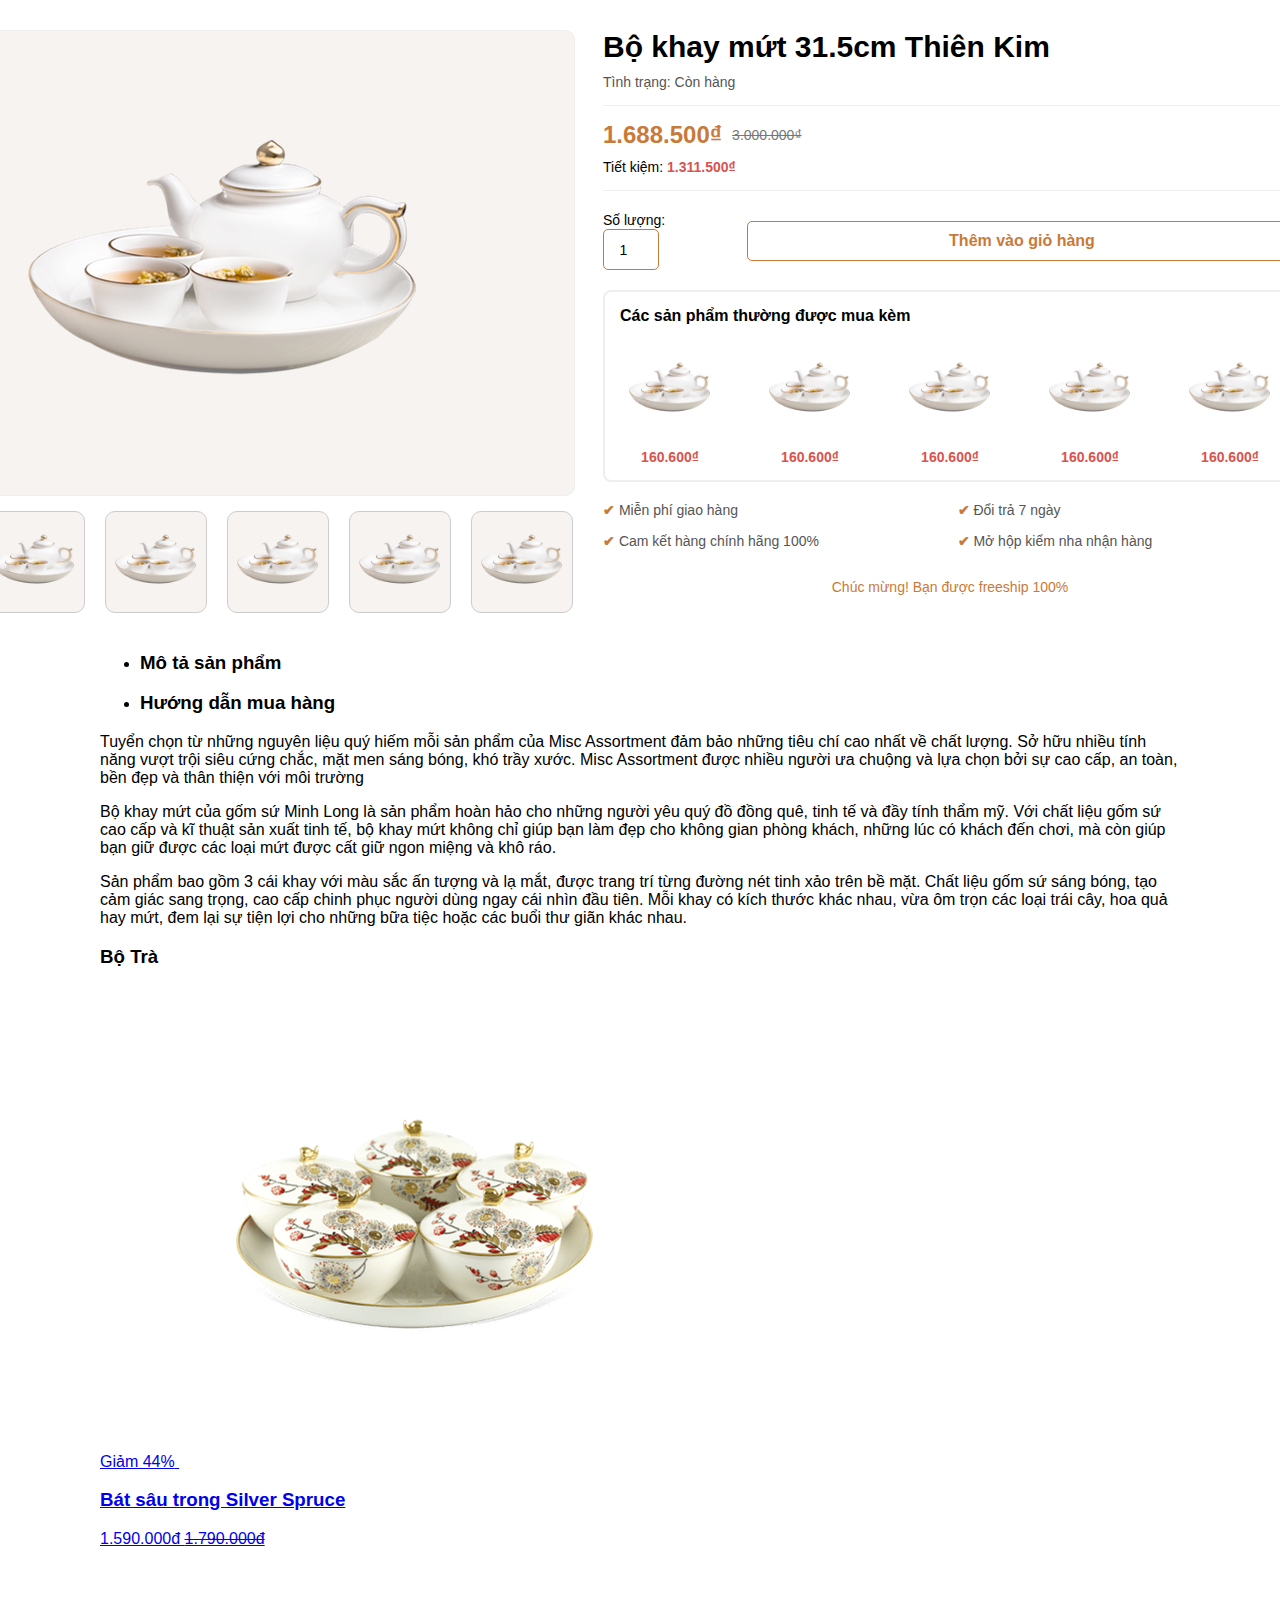
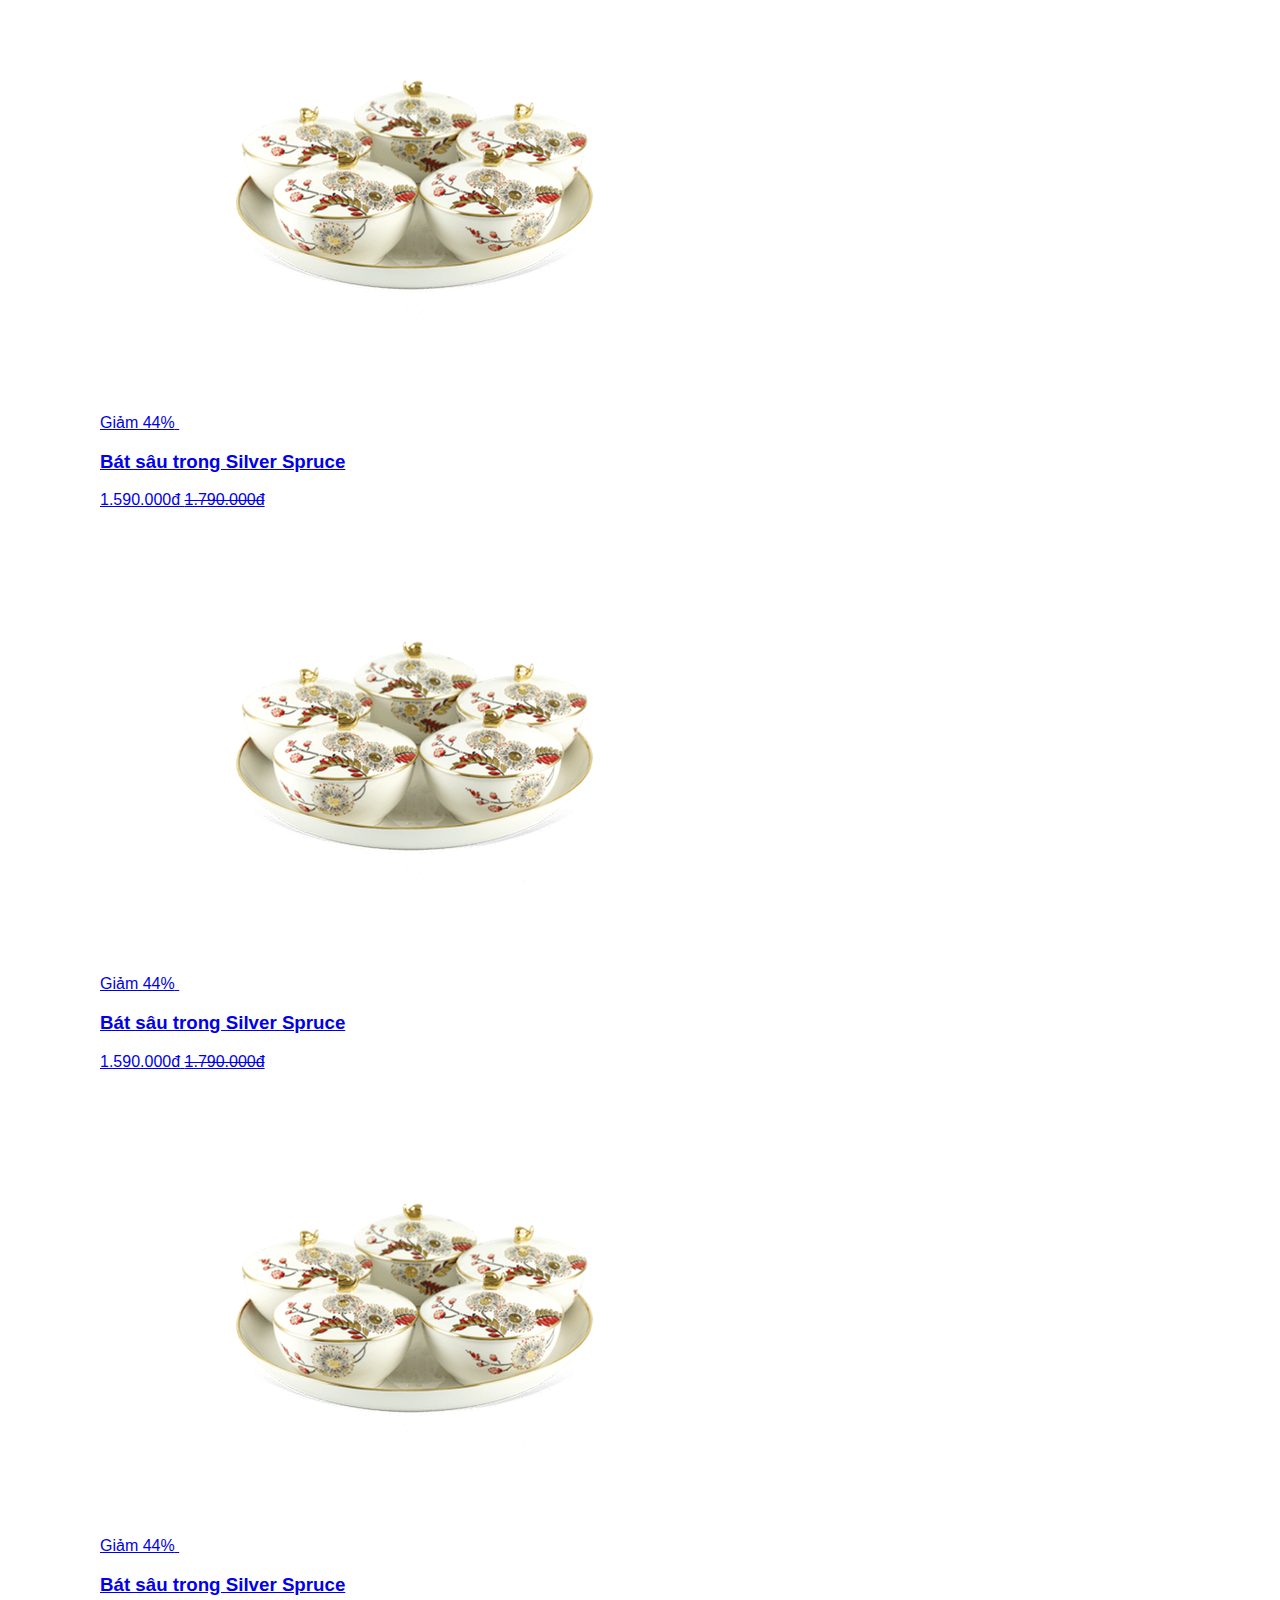
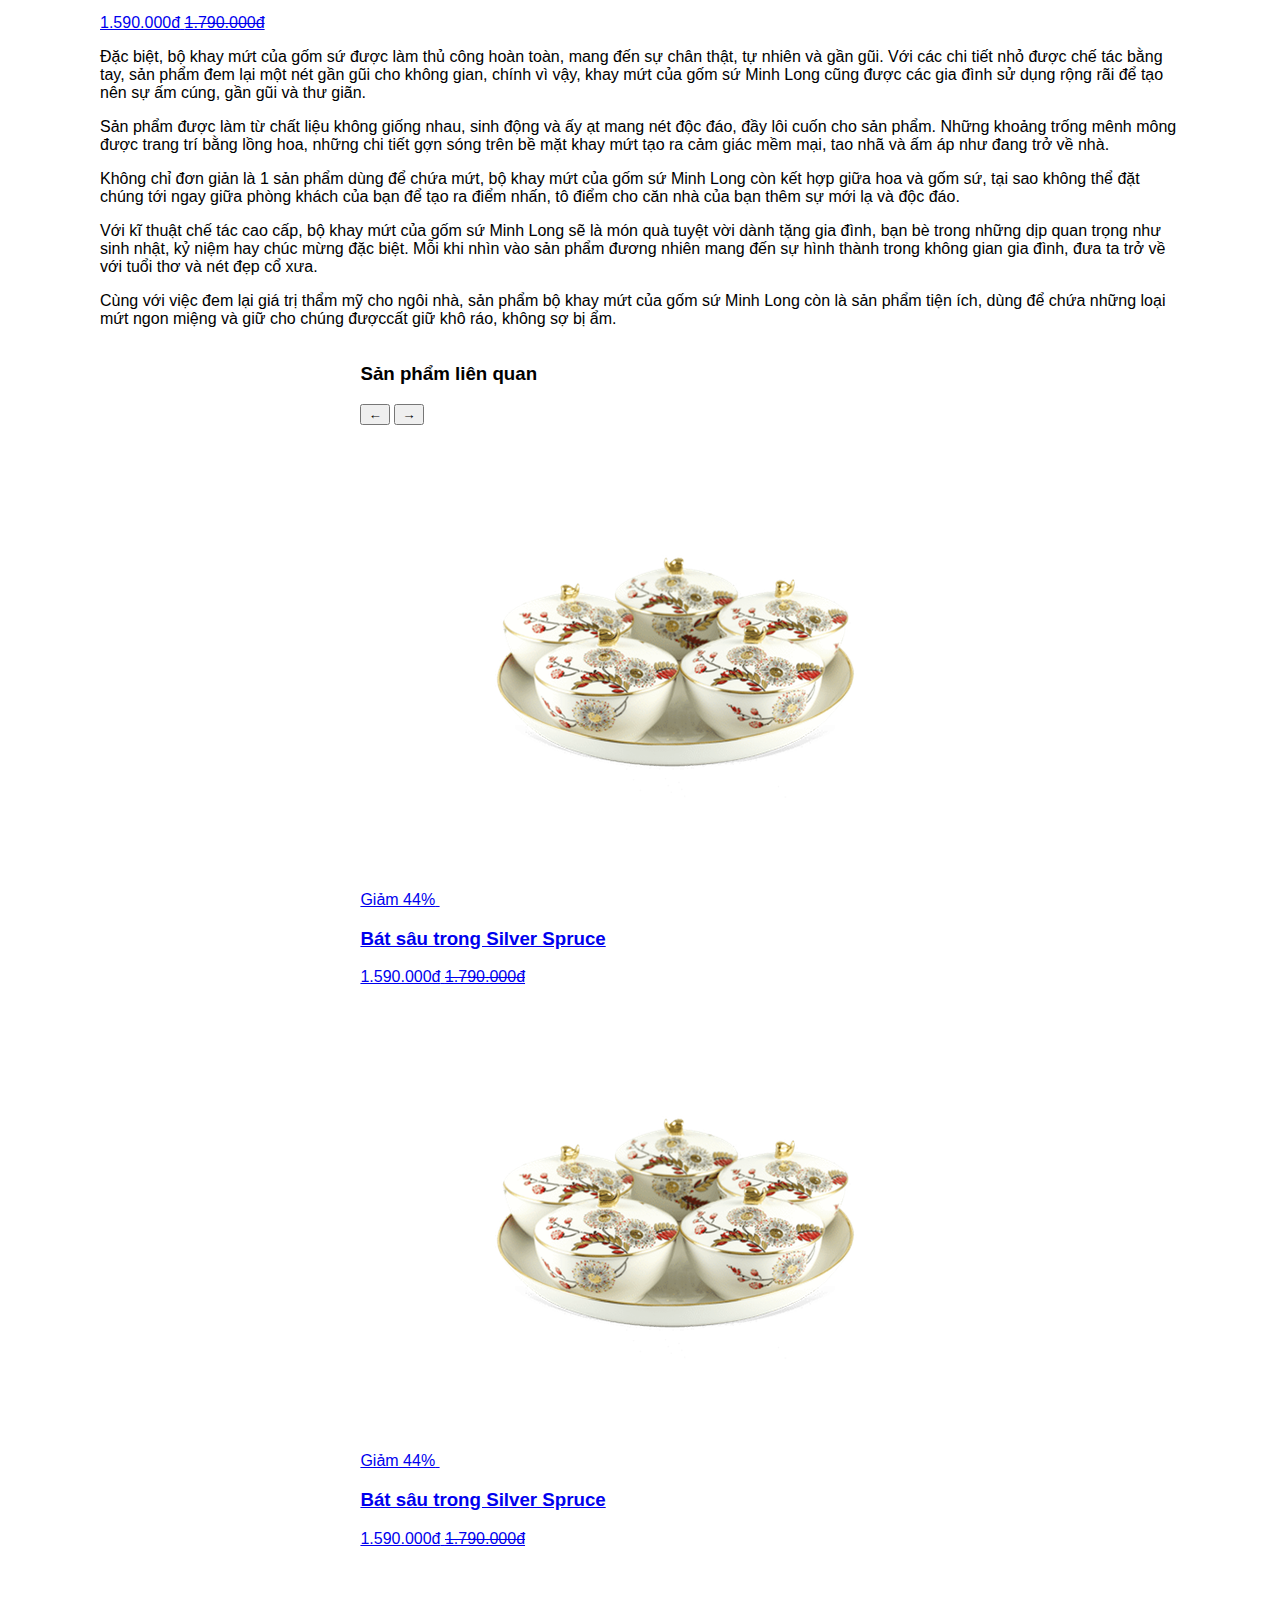
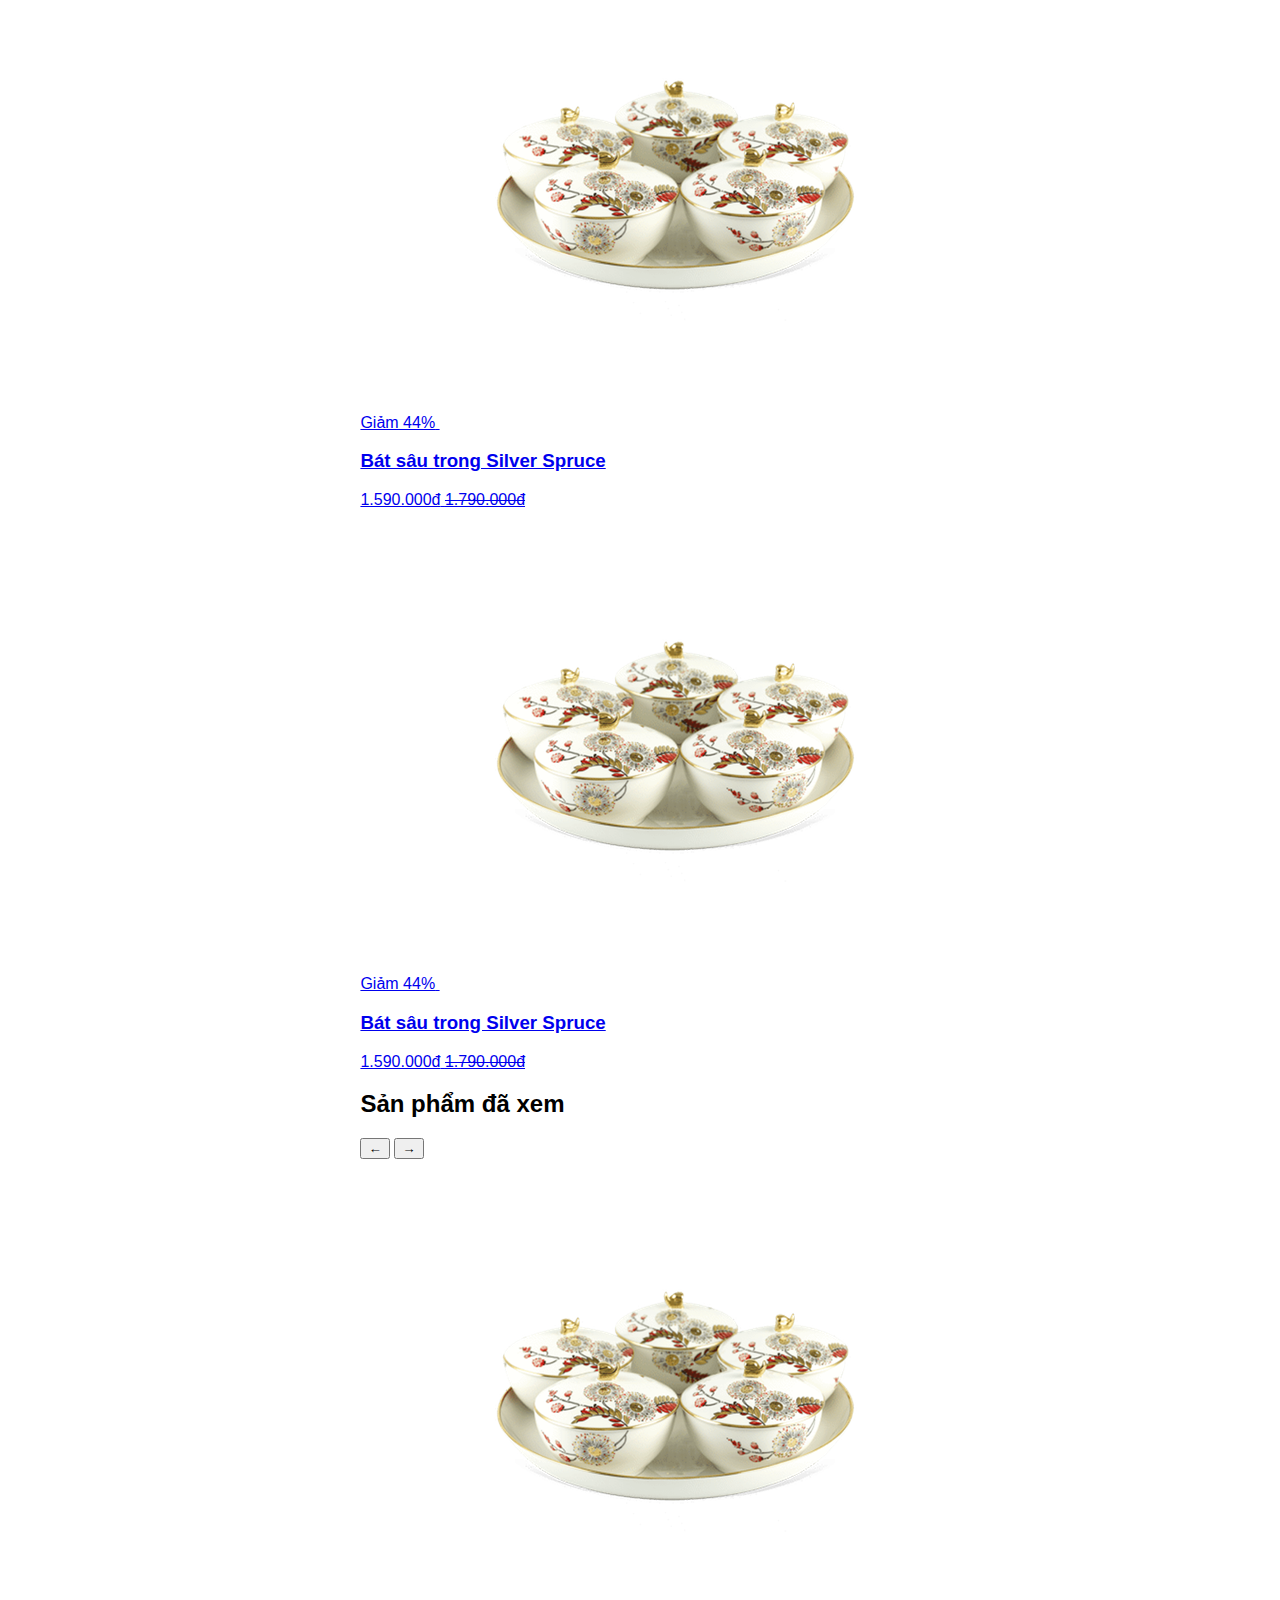
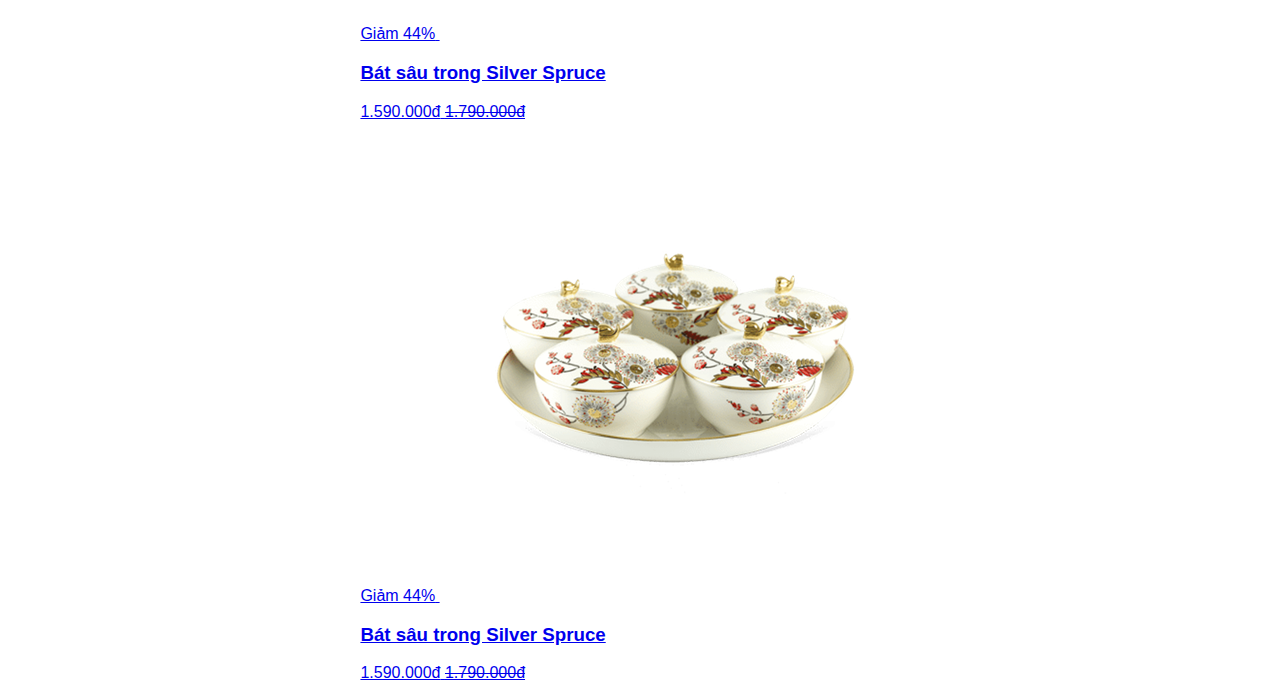
<file: productdetail.html>
<!DOCTYPE html>
<html lang="en">
<head>
    <meta charset="UTF-8">
    <title>Product-Detail</title>
    <link rel="stylesheet" href="css/productdetail.css">
</head>
<body>
<div class="product-page">
<section class="product-details">
    <div class="container">
            <div class="product-gallery">
                <div class="product-img">
                    <a href="#">
                        <img src="public\botra.png" alt="botra">
                    </a>
                </div>
                <ul class="product-imgs">
                    <li>
                        <a href="#">
                            <img src="public\botra.png" alt="botra" class="active">
                        </a>
                    </li>
                    <li>
                        <a href="#">
                            <img src="public\botra.png" alt="botra">
                        </a>
                    </li>
                    <li>
                        <a href="#">
                            <img src="public\botra.png" alt="botra">
                        </a>
                    </li>
                    <li>
                        <a href="#">
                            <img src="public\botra.png" alt="botra">
                        </a>
                    </li>
                    <li>
                        <a href="#">
                            <img src="public\botra.png" alt="botra">
                        </a>
                    </li>
                </ul>
            </div>
            <div class="product-detail-info">
                <h2>Bộ khay mứt 31.5cm Thiên Kim</h2>
                <div class="inventory">
                    <span>Tình trạng: </span>
                    <span> Còn hàng</span>
                </div>
                <div class="product-price">
                    <div class="prices">
                        <span class="price">1.688.500₫</span>
                        <del class="compare-price">3.000.000₫</del>
                    </div>
                    <div class="sale">
                        <span class="save-label">Tiết kiệm:</span>
                        <span class="save-amount">1.311.500₫</span>
                    </div>
                </div>
                <div class="product-amount-cart">
                    <div class="quantity">
                        <label for="quantity">Số lượng: </label>
                        <input type="number" id="quantity" value="1" min="1">
                    </div>
                    <div class="cart">
                        <button type="button">Thêm vào giỏ hàng</button>
                    </div>
                </div>
                <div class="combo">
                    <h3>Các sản phẩm thường được mua kèm</h3>
                    <ul>
                        <li>
                            <a href="#">
                                <img src="public\botra.png" alt="botra">
                            </a>
                            <div class="price-box">160.600₫</div>
                        </li>
                        <li>
                            <a href="#">
                                <img src="public\botra.png" alt="botra">
                            </a>
                            <div class="price-box">160.600₫</div>
                        </li>
                        <li>
                            <a href="#">
                                <img src="public\botra.png" alt="botra">
                            </a>
                            <div class="price-box">160.600₫</div>
                        </li>
                        <li>
                            <a href="#">
                                <img src="public\botra.png" alt="botra">
                            </a>
                            <div class="price-box">160.600₫</div>
                        </li>
                        <li>
                            <a href="#">
                                <img src="public\botra.png" alt="botra">
                            </a>
                            <div class="price-box">160.600₫</div>
                        </li>
                    </ul>
                </div>
                <ul>
                    <li>
                        <i class=""></i>
                        <span>Miễn phí giao hàng</span>
                    </li>
                    <li>
                        <i style=""></i>
                        <span>Đổi trả 7 ngày</span>
                    </li>
                    <li>
                        <i style=""></i>
                        <span>Cam kết hàng chính hãng 100%</span>
                    </li>
                    <li>
                        <i style=""></i>
                        <span>Mở hộp kiểm nha nhận hàng</span>
                    </li>
                </ul>
                <div class="notice">
                    <span>Chúc mừng! Bạn được freeship 100%</span>
                </div>
            </div>
        </div>
</section>
<section class="product-description">
<div class="container">
    <div class="product-tab">
        <ul>
            <li class="tab-link active">
                <h3>Mô tả sản phẩm</h3>
            </li>
            <li class="tab-link">
                <h3>Hướng dẫn mua hàng</h3>
            </li>
        </ul>
        <div class="tab">
            <div class="tab-content">
                <div class="product-content">
                    <p>Tuyển chọn từ những nguyên liệu quý hiếm mỗi sản phẩm của Misc Assortment đảm bảo những tiêu chí cao nhất về chất lượng. Sở hữu nhiều tính năng vượt trội siêu cứng chắc, mặt men sáng bóng, khó trầy xước. Misc Assortment được nhiều người ưa chuộng và lựa chọn bởi sự cao cấp, an toàn, bền đẹp và thân thiện với môi trường</p>
                    <p>Bộ khay mứt của gốm sứ Minh Long là sản phẩm hoàn hảo cho những người yêu quý đồ đồng quê, tinh tế và đầy tính thẩm mỹ. Với chất liệu gốm sứ cao cấp và kĩ thuật sản xuất tinh tế, bộ khay mứt không chỉ giúp bạn làm đẹp cho không gian phòng khách, những lúc có khách đến chơi, mà còn giúp bạn giữ được các loại mứt được cất giữ ngon miệng và khô ráo.</p>
                    <p>Sản phẩm bao gồm 3 cái khay với màu sắc ấn tượng và lạ mắt, được trang trí từng đường nét tinh xảo trên bề mặt. Chất liệu gốm sứ sáng bóng, tạo cảm giác sang trọng, cao cấp chinh phục người dùng ngay cái nhìn đầu tiên. Mỗi khay có kích thước khác nhau, vừa ôm trọn các loại trái cây, hoa quả hay mứt, đem lại sự tiện lợi cho những bữa tiệc hoặc các buổi thư giãn khác nhau. </p>
                    <h3>Bộ Trà</h3>
                    <div class="product-grid">
                        <div class="product-card">
                            <a href="#" class="product-link">
                                <div class="product-img">
                                    <span class="sale">Giảm 44%</span>
                                    <img src="public\bokhay.webp" alt="Bokhay">
                                </div>
                                <div class="product-info">
                                    <h3>Bát sâu trong Silver Spruce</h3>
                                    <span class="price">1.590.000đ</span>
                                    <del class="compare-price">1.790.000đ</del>
                                </div>
                            </a>
                        </div>
                        <div class="product-card">
                            <a href="#" class="product-link">
                                <div class="product-img">
                                    <span class="sale">Giảm 44%</span>
                                    <img src="public\bokhay.webp" alt="Bokhay">
                                </div>
                                <div class="product-info">
                                    <h3>Bát sâu trong Silver Spruce</h3>
                                    <span class="price">1.590.000đ</span>
                                    <del class="compare-price">1.790.000đ</del>
                                </div>
                            </a>
                        </div>
                        <div class="product-card">
                            <a href="#" class="product-link">
                                <div class="product-img">
                                    <span class="sale">Giảm 44%</span>
                                    <img src="public\bokhay.webp" alt="Bokhay">
                                </div>
                                <div class="product-info">
                                    <h3>Bát sâu trong Silver Spruce</h3>
                                    <span class="price">1.590.000đ</span>
                                    <del class="compare-price">1.790.000đ</del>
                                </div>
                            </a>
                        </div>
                        <div class="product-card">
                            <a href="#" class="product-link">
                                <div class="product-img">
                                    <span class="sale">Giảm 44%</span>
                                    <img src="public\bokhay.webp" alt="Bokhay">
                                </div>
                                <div class="product-info">
                                    <h3>Bát sâu trong Silver Spruce</h3>
                                    <span class="price">1.590.000đ</span>
                                    <del class="compare-price">1.790.000đ</del>
                                </div>
                            </a>
                        </div>
                    </div>
                    <p>Đặc biệt, bộ khay mứt của gốm sứ được làm thủ công hoàn toàn, mang đến sự chân thật, tự nhiên và gần gũi. Với các chi tiết nhỏ được chế tác bằng tay, sản phẩm đem lại một nét gần gũi cho không gian, chính vì vậy, khay mứt của gốm sứ Minh Long cũng được các gia đình sử dụng rộng rãi để tạo nên sự ấm cúng, gần gũi và thư giãn.</p>
                    <p>Sản phẩm được làm từ chất liệu không giống nhau, sinh động và ấy ạt mang nét độc đáo, đầy lôi cuốn cho sản phẩm. Những khoảng trống mênh mông được trang trí bằng lồng hoa, những chi tiết gợn sóng trên bề mặt khay mứt tạo ra cảm giác mềm mại, tao nhã và ấm áp như đang trở về nhà. </p>
                    <p>Không chỉ đơn giản là 1 sản phẩm dùng để chứa mứt, bộ khay mứt của gốm sứ Minh Long còn kết hợp giữa hoa và gốm sứ, tại sao không thể đặt chúng tới ngay giữa phòng khách của bạn để tạo ra điểm nhấn, tô điểm cho căn nhà của bạn thêm sự mới lạ và độc đáo.</p>
                    <p>Với kĩ thuật chế tác cao cấp, bộ khay mứt của gốm sứ Minh Long sẽ là món quà tuyệt vời dành tặng gia đình, bạn bè trong những dịp quan trọng như sinh nhật, kỷ niệm hay chúc mừng đặc biệt. Mỗi khi nhìn vào sản phẩm đương nhiên mang đến sự hình thành trong không gian gia đình, đưa ta trở về với tuổi thơ và nét đẹp cổ xưa.</p>
                    <p>Cùng với việc đem lại giá trị thẩm mỹ cho ngôi nhà, sản phẩm bộ khay mứt của gốm sứ Minh Long còn là sản phẩm tiện ích, dùng để chứa những loại mứt ngon miệng và giữ cho chúng đượccất giữ khô ráo, không sợ bị ẩm.</p>
                </div>
            </div>
        </div>
    </div>
</div>
</section>
    <section class="product-relate">
        <div class="container">
            <div class="carousel">
                <h3>Sản phẩm liên quan</h3>
                <div class="arrows">
                    <button type="button" class="prev">←</button>
                    <button type="button" class="next">→</button>
                </div>
            </div>
            <div class="product-grid">
                <div class="product-card">
                    <a href="#" class="product-link">
                        <div class="product-img">
                            <span class="sale">Giảm 44%</span>
                            <img src="public\bokhay.webp" alt="Bokhay">
                        </div>
                        <div class="product-info">
                            <h3>Bát sâu trong Silver Spruce</h3>
                            <span class="price">1.590.000đ</span>
                            <del class="compare-price">1.790.000đ</del>
                        </div>
                    </a>
                </div>
                <div class="product-card">
                    <a href="#" class="product-link">
                        <div class="product-img">
                            <span class="sale">Giảm 44%</span>
                            <img src="public\bokhay.webp" alt="Bokhay">
                        </div>
                        <div class="product-info">
                            <h3>Bát sâu trong Silver Spruce</h3>
                            <span class="price">1.590.000đ</span>
                            <del class="compare-price">1.790.000đ</del>
                        </div>
                    </a>
                </div>
                <div class="product-card">
                    <a href="#" class="product-link">
                        <div class="product-img">
                            <span class="sale">Giảm 44%</span>
                            <img src="public\bokhay.webp" alt="Bokhay">
                        </div>
                        <div class="product-info">
                            <h3>Bát sâu trong Silver Spruce</h3>
                            <span class="price">1.590.000đ</span>
                            <del class="compare-price">1.790.000đ</del>
                        </div>
                    </a>
                </div>
                <div class="product-card">
                    <a href="#" class="product-link">
                        <div class="product-img">
                            <span class="sale">Giảm 44%</span>
                            <img src="public\bokhay.webp" alt="Bokhay">
                        </div>
                        <div class="product-info">
                            <h3>Bát sâu trong Silver Spruce</h3>
                            <span class="price">1.590.000đ</span>
                            <del class="compare-price">1.790.000đ</del>
                        </div>
                    </a>
                </div>
            </div>
        </div>
    </section>

    <section class="product-watched">
        <div class="container">
            <div class="carousel">
                <h2>Sản phẩm đã xem</h2>
                <div class="arrows">
                    <button type="button" class="prev">←</button>
                    <button type="button" class="next">→</button>
                </div>
            </div>
            <div class="product-grid">
            <div class="product-card">
                <a href="#" class="product-link">
                    <div class="product-img">
                        <span class="sale">Giảm 44%</span>
                        <img src="public\bokhay.webp" alt="Bokhay">
                    </div>
                    <div class="product-info">
                        <h3>Bát sâu trong Silver Spruce</h3>
                        <span class="price">1.590.000đ</span>
                        <del class="compare-price">1.790.000đ</del>
                    </div>
                </a>
            </div>
            <div class="product-card">
                <a href="#" class="product-link">
                    <div class="product-img">
                        <span class="sale">Giảm 44%</span>
                        <img src="public\bokhay.webp" alt="Bokhay">
                    </div>
                    <div class="product-info">
                        <h3>Bát sâu trong Silver Spruce</h3>
                        <span class="price">1.590.000đ</span>
                        <del class="compare-price">1.790.000đ</del>
                    </div>
                    </a>
                </div>
             </div>
        </div>
    </section>
</div>
</body>
</html>
</file>
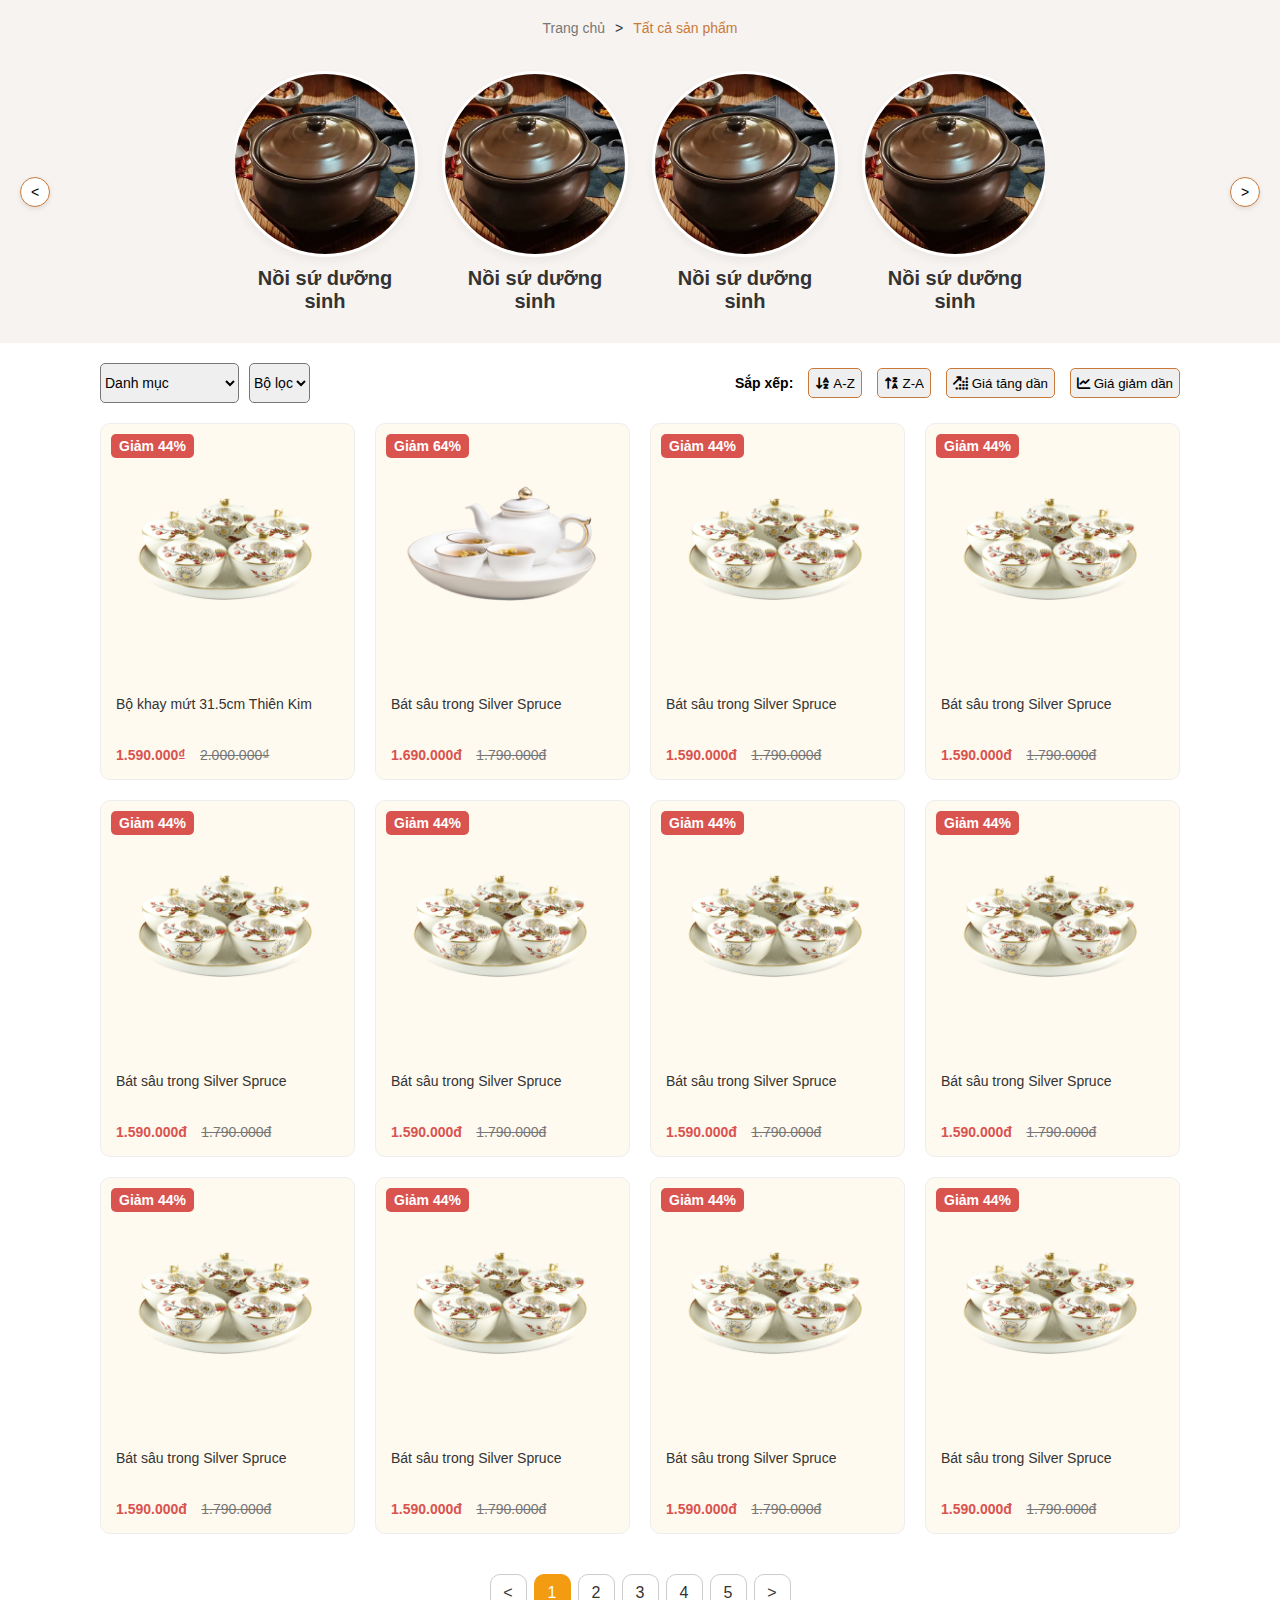
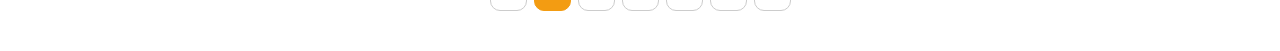
<file: products.html>
<!DOCTYPE html>
<html lang="en">
<head>
    <meta charset="UTF-8">
    <title>Product</title>
    <link rel="stylesheet" href="css/products.css">
    <link rel="stylesheet" href="https://cdnjs.cloudflare.com/ajax/libs/font-awesome/6.5.0/css/all.min.css"/>
</head>
<body>
    <section class="category">
        <div class="container">
            <ol class="nameTitle">
                <li class="home"><a href="#">Trang chủ</a></li>
                <li class="allProduct"><span>Tất cả sản phẩm</span></li>
            </ol>
            <div class="category-list-wrapper">
                <button class="scroll-btn">&lt;</button>
                <ul class="category-list">
                        <li>
                            <a href="#" class="category-item">
                                <img src="public/danhmuc_1.webp" alt="Nồi sứ dưỡng sinh">
                                <span>Nồi sứ dưỡng sinh</span>
                            </a>
                        </li>
                        <li>
                            <a href="#" class="category-item">
                                <img src="public/danhmuc_1.webp" alt="Nồi sứ dưỡng sinh">
                                <span>Nồi sứ dưỡng sinh</span>
                            </a>
                        </li>
                        <li>
                            <a href="#" class="category-item">
                                <img src="public/danhmuc_1.webp" alt="Nồi sứ dưỡng sinh">
                                <span>Nồi sứ dưỡng sinh</span>
                            </a>
                        </li>
                        <li>
                            <a href="#" class="category-item">
                                <img src="public/danhmuc_1.webp" alt="Nồi sứ dưỡng sinh">
                                <span>Nồi sứ dưỡng sinh</span>
                            </a>
                        </li>
                    </ul>
                <button class="scroll-btn">&gt;</button>
            </div>
        </div>
    </section>
    <div class="products-wrapper">
    <section class="filter-bar">
            <div class="filter-controls">
                <div class="filter-control">
                    <select name="danh-muc" id="category">
                        <option selected> Danh mục</option>
                        <option>Trà - cà phê</option>
                        <option>Nồi sứ dưỡng sinh</option>
                        <option>Sứ dưỡng sinh</option>
                        <option>Phụ kiện bàn ăn</option>
                        <option>Sứ nghệ thuật</option>
                    </select>
                    <div class="select">
                        <select name="bo-loc" id="bo-loc">
                            <option selected>Bộ lọc</option>
                        </select>
                    </div>
                </div>

                <div class="sort-control">
                    <span id="sor">Sắp xếp: </span>
                    <button type="button" class="sort-btn">
                        <i class="fa-solid fa-arrow-down-a-z"></i>
                        <span>A-Z</span>
                    </button>
                    <button type="button" class="sort-btn">
                        <i class="fa-solid fa-arrow-up-z-a"></i>
                        <span>Z-A</span>
                    </button>
                    <button type="button" class="sort-btn">
                        <i class="fa-solid fa-arrow-up-right-dots"></i>
                        <span>Giá tăng dần</span>
                    </button>
                    <button type="button" class="sort-btn">
                        <i class="fa-solid fa-chart-line"></i>
                        <span>Giá giảm dần</span>
                    </button>
                </div>
            </div>
    </section>

    <main class="product-list">
        <div class="container">
            <div class="product-grid">
                <div class="product-card">
                    <a href="#" class="product-link">
                        <div class="product-img">
                            <span class="sale">Giảm 44%</span>
                            <img src="public\bokhay.webp" alt="Bokhay">
                        </div>
                        <div class="product-info">
                            <h3>Bộ khay mứt 31.5cm Thiên Kim</h3>
                            <span class="price">1.590.000₫</span>
                            <del class="compare-price">2.000.000₫</del>
                        </div>
                    </a>
                </div>
                <div class="product-card">
                    <a href="#" class="product-link">
                        <div class="product-img">
                            <span class="sale">Giảm 64%</span>
                            <img src="public\botra.png" alt="Botra">
                        </div>
                        <div class="product-info">
                            <h3>Bát sâu trong Silver Spruce</h3>
                            <span class="price">1.690.000đ</span>
                            <del class="compare-price">1.790.000đ</del>
                        </div>
                    </a>
                </div>
                <div class="product-card">
                    <a href="#" class="product-link">
                        <div class="product-img">
                            <span class="sale">Giảm 44%</span>
                            <img src="public\bokhay.webp" alt="Bokhay">
                        </div>
                        <div class="product-info">
                            <h3>Bát sâu trong Silver Spruce</h3>
                            <span class="price">1.590.000đ</span>
                            <del class="compare-price">1.790.000đ</del>
                        </div>
                    </a>
                </div>
                <div class="product-card">
                    <a href="#" class="product-link">
                        <div class="product-img">
                            <span class="sale">Giảm 44%</span>
                            <img src="public\bokhay.webp" alt="Bokhay">
                        </div>
                        <div class="product-info">
                            <h3>Bát sâu trong Silver Spruce</h3>
                            <span class="price">1.590.000đ</span>
                            <del class="compare-price">1.790.000đ</del>
                        </div>
                    </a>
                </div>
                <div class="product-card">
                    <a href="#" class="product-link">
                        <div class="product-img">
                            <span class="sale">Giảm 44%</span>
                            <img src="public\bokhay.webp" alt="Bokhay">
                        </div>
                        <div class="product-info">
                            <h3>Bát sâu trong Silver Spruce</h3>
                            <span class="price">1.590.000đ</span>
                            <del class="compare-price">1.790.000đ</del>
                        </div>
                    </a>
                </div>
                <div class="product-card">
                    <a href="#" class="product-link">
                        <div class="product-img">
                            <span class="sale">Giảm 44%</span>
                            <img src="public\bokhay.webp" alt="Bokhay">
                        </div>
                        <div class="product-info">
                            <h3>Bát sâu trong Silver Spruce</h3>
                            <span class="price">1.590.000đ</span>
                            <del class="compare-price">1.790.000đ</del>
                        </div>
                    </a>
                </div>
                <div class="product-card">
                    <a href="#" class="product-link">
                        <div class="product-img">
                            <span class="sale">Giảm 44%</span>
                            <img src="public\bokhay.webp" alt="Bokhay">
                        </div>
                        <div class="product-info">
                            <h3>Bát sâu trong Silver Spruce</h3>
                            <span class="price">1.590.000đ</span>
                            <del class="compare-price">1.790.000đ</del>
                        </div>
                    </a>
                </div>
                <div class="product-card">
                    <a href="#" class="product-link">
                        <div class="product-img">
                            <span class="sale">Giảm 44%</span>
                            <img src="public\bokhay.webp" alt="Bokhay">
                        </div>
                        <div class="product-info">
                            <h3>Bát sâu trong Silver Spruce</h3>
                            <span class="price">1.590.000đ</span>
                            <del class="compare-price">1.790.000đ</del>
                        </div>
                    </a>
                </div>
                <div class="product-card">
                    <a href="#" class="product-link">
                        <div class="product-img">
                            <span class="sale">Giảm 44%</span>
                            <img src="public\bokhay.webp" alt="Bokhay">
                        </div>
                        <div class="product-info">
                            <h3>Bát sâu trong Silver Spruce</h3>
                            <span class="price">1.590.000đ</span>
                            <del class="compare-price">1.790.000đ</del>
                        </div>
                    </a>
                </div>
                <div class="product-card">
                    <a href="#" class="product-link">
                        <div class="product-img">
                            <span class="sale">Giảm 44%</span>
                            <img src="public\bokhay.webp" alt="Bokhay">
                        </div>
                        <div class="product-info">
                            <h3>Bát sâu trong Silver Spruce</h3>
                            <span class="price">1.590.000đ</span>
                            <del class="compare-price">1.790.000đ</del>
                        </div>
                    </a>
                </div>
                <div class="product-card">
                    <a href="#" class="product-link">
                        <div class="product-img">
                            <span class="sale">Giảm 44%</span>
                            <img src="public\bokhay.webp" alt="Bokhay">
                        </div>
                        <div class="product-info">
                            <h3>Bát sâu trong Silver Spruce</h3>
                            <span class="price">1.590.000đ</span>
                            <del class="compare-price">1.790.000đ</del>
                        </div>
                    </a>
                </div>
                <div class="product-card">
                    <a href="#" class="product-link">
                        <div class="product-img">
                            <span class="sale">Giảm 44%</span>
                            <img src="public\bokhay.webp" alt="Bokhay">
                        </div>
                        <div class="product-info">
                            <h3>Bát sâu trong Silver Spruce</h3>
                            <span class="price">1.590.000đ</span>
                            <del class="compare-price">1.790.000đ</del>
                        </div>
                    </a>
                </div>
            </div>
        </div>
        <nav class="PhanTrang" aria-label="Phân trang sản phẩm">
            <ul>
                <li><a href="#" class="btn prev">&lt;</a></li>
                <li><a href="#" class="btn active">1</a></li>
                <li><a href="#" class="btn">2</a></li>
                <li><a href="#" class="btn">3</a></li>
                <li><a href="#" class="btn">4</a></li>
                <li><a href="#" class="btn">5</a></li>
                <li><a href="#" class="btn next">&gt;</a></li>
            </ul>
        </nav>
    </main>
    </div>
</body>
</html>
</file>
<file: css/productdetail.css>
body{
    background-color: #ffffff;
    font-family: "Poppins", "Segoe UI", sans-serif;
    margin:0 auto;
    padding:0;
}
.product-page{
    display: flex;
    flex-direction: column;
    align-items: center;
    justify-content: center;
    min-height: 100vh;
    margin-left: 100px;
    margin-right: 100px;
}
.product-details .container {
    display: grid;
    grid-template-columns:45fr 55fr;
    gap: 30px;
    padding-top: 30px;
}

.product-gallery .product-img {
    background-color: #f7f3f0;
    border: 1px solid #eeeeee;
    width: 100%;
    height: 77%;
    border-radius: 10px;
    overflow: hidden;
    margin-bottom: 15px;
}
.product-gallery .product-imgs {
    display: flex;
    list-style: none;
    padding: 0;
    margin: 0;
    gap: 20px;
}
.product-gallery .product-imgs a {
    display: flex;
    border: 1px solid #cccccc;
    border-radius: 10px;
    overflow: hidden;
    background-color: #f7f3f0;
}

.product-gallery .product-imgs img {
    width: 100px;
    height: 100px;
    object-fit: contain;
}

.product-gallery .product-imgs a:hover{
    border: 1px solid #c97a3a;
}

.product-detail-info h2 {
    font-size: 30px;
    font-weight: 600;
    margin-top: 0;
    margin-bottom: 10px;
}

.product-detail-info .inventory {
    font-size: 14px;
    font-weight: 400;
    color: #555;
    margin-bottom: 15px;
    padding-bottom: 15px;
    border-bottom: 1px solid #eeeeee;
}

.product-detail-info .product-price {
    padding-bottom: 15px;
    border-bottom: 1px solid #eeeeee;
}

.product-detail-info .prices {
    margin-bottom: 10px;
    display: flex;
    align-items: center;
    gap: 10px;
}

.product-detail-info .price {
    font-size: 24px;
    font-weight: bold;
    color: #c97a3a;
}

.product-detail-info .compare-price {
    font-size: 14px;
    font-weight: 400;
    color: #777;
}

.product-detail-info .sale {
    font-size: 14px;
    font-weight: 400;
}

.product-detail-info .save-amount {
    color: #d9534f;
    font-weight: bold;
}

.product-detail-info .product-amount-cart {
    display: flex;
    align-items: center;
    gap: 20px;
    padding: 20px 0;
}

.product-detail-info .quantity label {
    font-size: 14px;
    font-weight: 400;
    margin-right: 12px;
}

.product-detail-info .quantity input {
    width: 50px;
    height: 37px;
    text-align: center;
    border: 1px solid #c97a3a;
    border-radius: 5px;
    font-size: 14px;
}

.product-detail-info .cart button {
    font-size: 16px;
    font-weight: bold;
    width: 550px;
    height: 40px;
    background-color: #fff;
    color: #c97a3a;
    border: 1px solid #c97a3a;
    border-radius: 5px;
    cursor: pointer;
    transition: all 0.3s ease;
}

.product-detail-info .cart button:hover {
    background-color: #c97a3a;
    color: #fff;
}

.product-detail-info .combo {
    background-color: transparent;
    border: 2px solid #eeeeee;
    padding: 15px;
    border-radius: 8px;
}

.product-detail-info .combo h3 {
    font-size: 16px;
    margin-top: 0;
    margin-bottom: 15px;
}

.product-detail-info .combo ul {
    display: flex;
    list-style: none;
    padding: 0;
    margin: 0;
    gap: 40px;
}

.product-detail-info .combo li {
    text-align: center;
}

.product-detail-info .combo li img {
    width: 100px;
    height: 100px;
    border-radius: 10px;
    background-color: transparent;
}

.product-detail-info .combo .price-box {
    font-size: 14px;
    color: #d9534f;
    font-weight: bold;
    margin-top: 5px;
}

.product-detail-info > ul {
    list-style: none;
    padding: 0;
    margin: 20px 0;
    font-size: 14px;
    color: #555;
    display: grid;
    grid-template-columns: 1fr 1fr;
    gap: 15px;
}

.product-detail-info > ul li {

    gap: 15px;
}

.product-detail-info > ul li::before {
    content: '✔';
    color: #c97a3a;
    font-weight: bold;
}

.product-detail-info .notice {
    padding: 10px 15px;
    border-radius: 5px;
    font-size: 14px;
    font-weight: 500;
    color: #c97a3a;
    text-align: center;
    margin-top: 15px;
}
</file>
<file: css/products.css>
body{
    display: flex;
    flex-direction: column;
    font-family: "Poppins", "Segoe UI", sans-serif;
    margin: 0 auto;
    padding: 0;
}

.category {
    background-color: #f7f3f0;
    padding: 20px 0;
    position: relative;
    overflow: hidden;
}

.category::before {
    position: absolute;
    left: 0;
    bottom: 0;
    width: 250px;
    height: 100%;
    background: url('images/trang-tri-trai.png') no-repeat left bottom contain;
}

.category::after {
    position: absolute;
    width: 300px;
    height: 100%;
    background: url('images/trang-tri-phai.png') no-repeat right bottom contain;
}

.category .container {
    position: relative;
}

.nameTitle {
    display: flex;
    justify-content: center;
    margin: 0 auto 25px auto;
    padding: 0;
    list-style: none;
    font-size: 14px;
    font-weight: 500;
}

.nameTitle li:not(:last-child)::after {
    content: '>';
    margin: 0 10px;
    color: #333;
}

.nameTitle a {
    color: #777;
    text-decoration: none;
}
.nameTitle a:hover {
    color: #c97a3a;
}

.nameTitle .allProduct span {
    color: #c97a3a;
    font-weight: 500;
    font-size: 14px;
}

.category-list-wrapper {
    position: relative;
    display: flex;
    align-items: center;
}
.category-list {
    display: flex;
    overflow-x: auto;
    gap: 30px;
    padding: 10px 0;
    margin: 0 auto;
    list-style: none;
}

.category-list::-webkit-scrollbar {
    display: none;
}

.category-item {
    display: flex;
    flex-direction: column;
    align-items: center;
    width: 180px;
    text-decoration: none;
    color: #333;
}

.category-item img {
    width: 180px;
    height: 180px;
    border-radius: 50%;
    border: 3px solid white;
    box-shadow: 0 4px 10px rgba(0, 0, 0, 0.05);
    transition: transform 0.3s ease;
}

.category-item span {
    margin-top: 10px;
    font-size: 20px;
    font-weight: bold;
    text-align: center;
    color: #333;
}

.category-item:hover img {
    transform: scale(1.05);
}

.scroll-btn {
    position: absolute;
    top: 50%;
    transform: translateY(-50%);
    width: 30px;
    height: 30px;
    border-radius: 50%;
    background-color: white;
    border: 1px solid #c97a3a;
    box-shadow: 0 2px 5px rgba(0, 0, 0, 0.1);
    font-size: 14px;
    cursor: pointer;
}
scroll-btn:hover {
    background-color: #c97a3a;
}

.category-list-wrapper button:first-of-type {
    left: 20px;
}

.category-list-wrapper .scroll-btn {
    right: 20px;
}
.products-wrapper{
    margin: 0px 100px 0px 100px;
}
.filter-bar{
    display: flex;
    justify-content: center;
    margin-top: 20px;

}
.filter-controls{
    display: flex;
    justify-content: space-between;
    align-items: center;
    width: 100%;
}
.filter-control{
    height: 40px;
    display: flex;
    gap: 10px;
}
#category, #bo-loc{
    height: 100%;
    border: 1px solid #777777;
    cursor: pointer;
    font-size: 14px;
    font-weight: 400;
    border-radius: 5px;
    float: left;
}
#category:hover, #bo-loc:hover{
    background-color: rgb(255, 250, 240, 255);
}
.sort-control{
    display: flex;
    align-items: center;
    float: right;
    gap: 10px;
}
.sort-control #sor{
    font-size: 14px;
    font-weight: bold;
}
.sort-control button{
    height: 30px;
    margin-left: 5px;
    border: 1px solid #c97a3a;
    cursor: pointer;
    border-radius: 5px;
}
.sort-control button:hover{
    background-color: rgb(255, 250, 240, 255);
}
.product-list {
    padding: 20px 0;
}

.product-grid {
    display: grid;
    grid-template-columns: 3fr 3fr 3fr 3fr;
    gap: 20px;
}

.product-card {
    background-color: rgb(255, 250, 240, 255);
    border: 1px solid #eeeeee;
    border-radius: 10px;
    overflow: hidden;
    transition: box-shadow 0.4s ease;
}

.product-card:hover {
    box-shadow: 0 6px 15px rgba(0, 0, 0, 0.4);
}

.product-link {
    text-decoration: none;
    color: #333333;
}

.product-img {
    position: relative;
    padding: 10px;
}

.product-img img {
    width: 100%;
    height: 100%;
}

.sale {
    position: absolute;
    top: 10px;
    left: 10px;
    background-color: #d9534f;
    color: white;
    padding: 4px 8px;
    font-size: 14px;
    font-weight: bold;
    border-radius: 5px;
}

.product-info {
    padding: 15px;
}

.product-info h3 {
    font-size: 14px;
    font-weight: 450;
    margin: 0 0 10px 0;
    height: 40px;
}

.price {
    font-size: 14px;
    font-weight: bold;
    color: #d9534f;
    margin-right: 10px;
}

.compare-price {
    font-size: 14px;
    color: #777777;
    text-decoration: line-through;
}

.PhanTrang {
    display: flex;
    justify-content: center;
    padding: 40px 0 20px 0;
}

.PhanTrang ul {
    display: flex;
    gap: 7px;
    padding: 0;
    margin: 0;
    list-style: none;
}

.PhanTrang .btn {
    display: block;
    width: 35px;
    height: 35px;
    line-height: 36px;
    text-align: center;
    border: 1px solid #cccccc;
    border-radius: 10px;
    font-weight: 500;
    text-decoration: none;
    color: #333333;
    transition: all 0.2s ease;
}

.PhanTrang .btn:hover {
    background-color: #f39c12;
}

.PhanTrang .btn.active {
    background-color: #f39c12;
    color: white;
    border-color: #f39c12;
}
</file>
